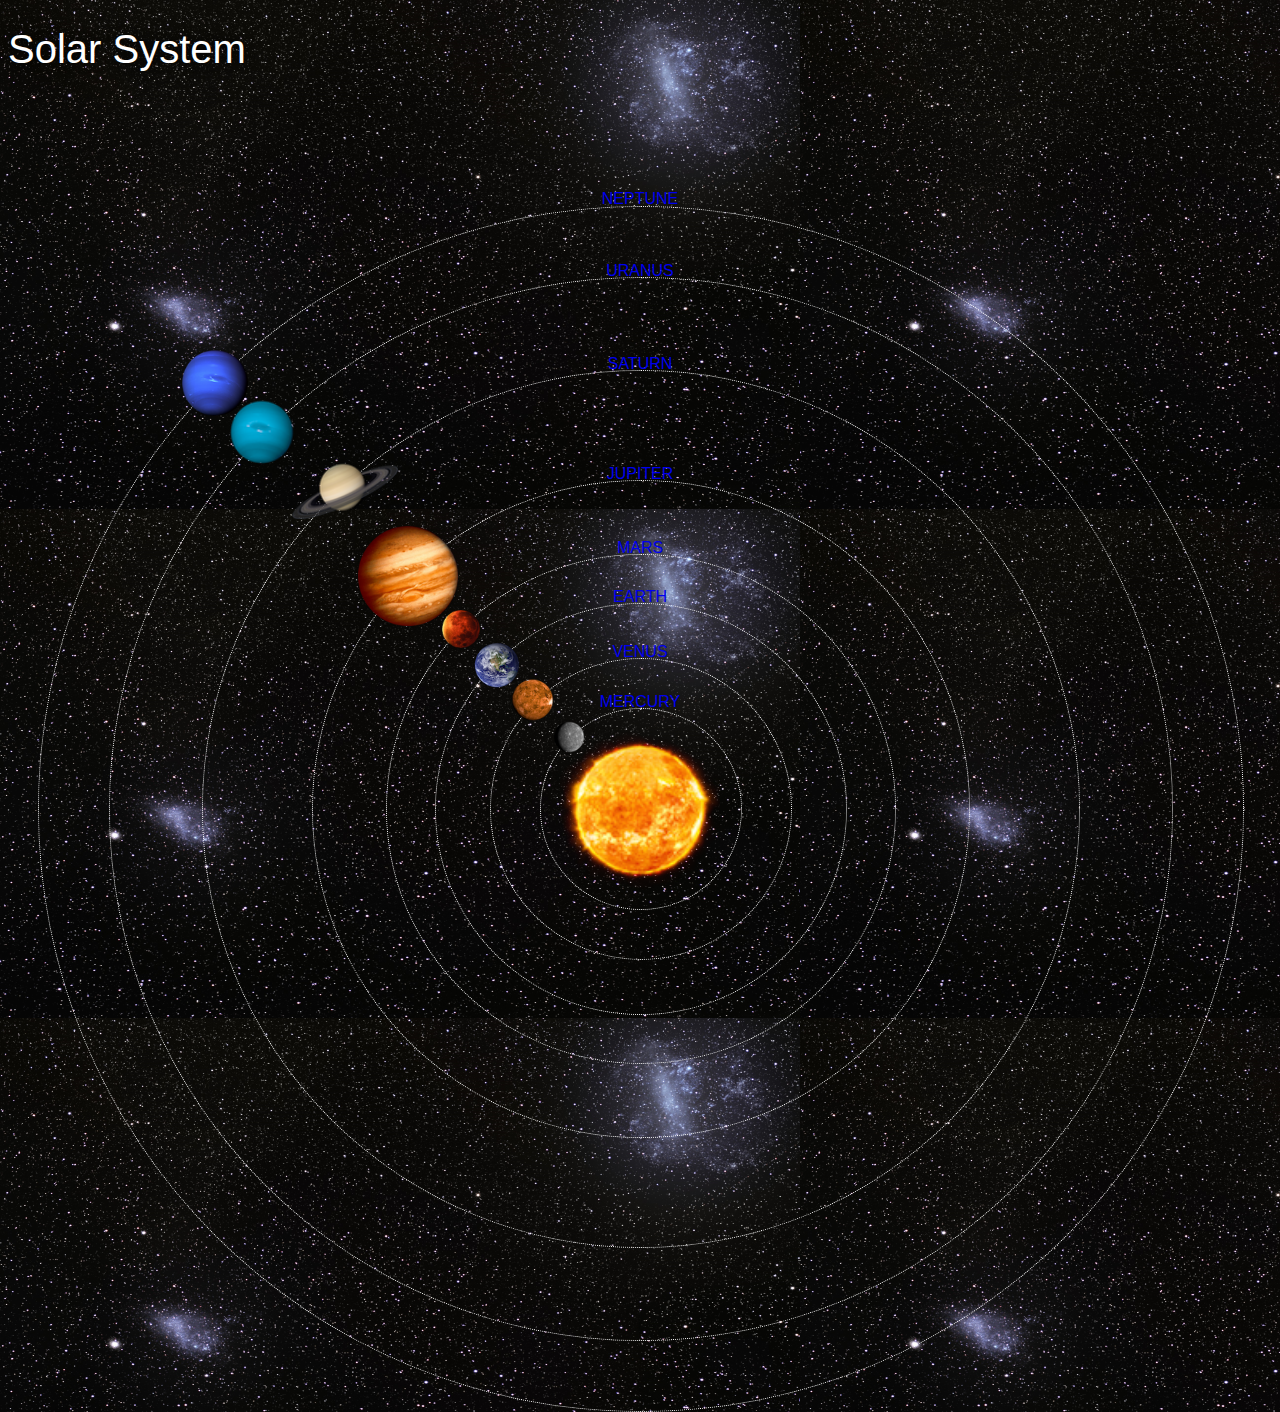
<file: index.html>
<!DOCTYPE html>
<html>
    <head>
        <title> Solar System | Home </title>
        <link rel = "stylesheet" href = "style.css">
    </head>

    <body>
        <div id = "container">              <!-- will contain all elements in the home page -->
            <h1> Solar System </h1>

            <!-- the Sun-->
            <a href = "sun.html"><img src = "images/sun.png" id = "sun"></a>               <!-- add sun img & give it an id. make the img a hyperlink that takes you to a page about each planet, in this case about the sun -->

            <!-- Neptune -->
            <div id = "neptune-orbit">                                              <!-- defines the orbit for planet neptune -->
                <a href = "neptune.html"><img src = "images/neptune.png" id = "neptune"></a>   <!-- make neptune img a hyperlink that take you to info about neptune page -->    
            </div>

            <div id = "neptune-label" class = "label-box">                          <!-- the div with the "planet(in this case "neptune")-label" id will have its own particular styling, which will apply to that specific planet. Thereafter we'll apply styling for ALL planets, thus we give these a collective div class. So the ID is unique and the class is like a common class (class is family name and planet is the species) -->
                <a href = "neptune.html"> NEPTUNE </a>
            </div>

            <!-- Uranus -->
            <div id = "uranus-orbit">
                <a href = "uranus.html"><img src = "images/uranus.png" id = "uranus"></a>
            </div>

            <div id = "uranus-label" class = "label-box">
                <a href = "uranus.html"> URANUS </a>
            </div>

            <!-- Saturn -->
            <div id = "saturn-orbit">
                <a href = "saturn.html"><img src = "images/saturn.png" id = "saturn"></a>
            </div>

            <div id = "saturn-label" class = "label-box">
                <a href = "saturn.html"> SATURN </a>
            </div>

            <!-- Jupiter -->
            <div id = "jupiter-orbit">
                <a href = "jupiter.html"><img src = "images/jupiter.png" id = "jupiter"></a>
            </div>

            <div id = "jupiter-label" class = "label-box">
                <a href = "jupiter.html"> JUPITER </a>
            </div>

            <!-- Mars -->
            <div id = "mars-orbit">
                <a href = "mars.html"><img src = "images/mars.png" id = "mars"></a>
            </div>

            <div id = "mars-label" class = "label-box">
                <a href = "mars.html"> MARS </a>
            </div>

            <!-- Earth -->
            <div id = "earth-orbit">
                <a href = "earth.html"><img src = "images/earth.png" id = "earth"></a>
            </div>

            <div id = "earth-label" class = "label-box">
                <a href = "earth.html"> EARTH </a>
            </div>

            <!-- Venus -->
            <div id = "venus-orbit">
                <a href = "venus.html"><img src = "images/venus.png" id = "venus"></a>
            </div>

            <div id = "venus-label" class = "label-box">
                <a href = "venus.html"> VENUS </a>
            </div>

            <!-- Mercury -->
            <div id = "mercury-orbit">
                <a href = "mercury.html"><img src = "images/mercury.png" id = "mercury"></a>
            </div>

            <div id = "mercury-label" class = "label-box">
                <a href = "mercury.html"> MERCURY </a>
            </div>

        </div>

    </body>
</html>
</file>
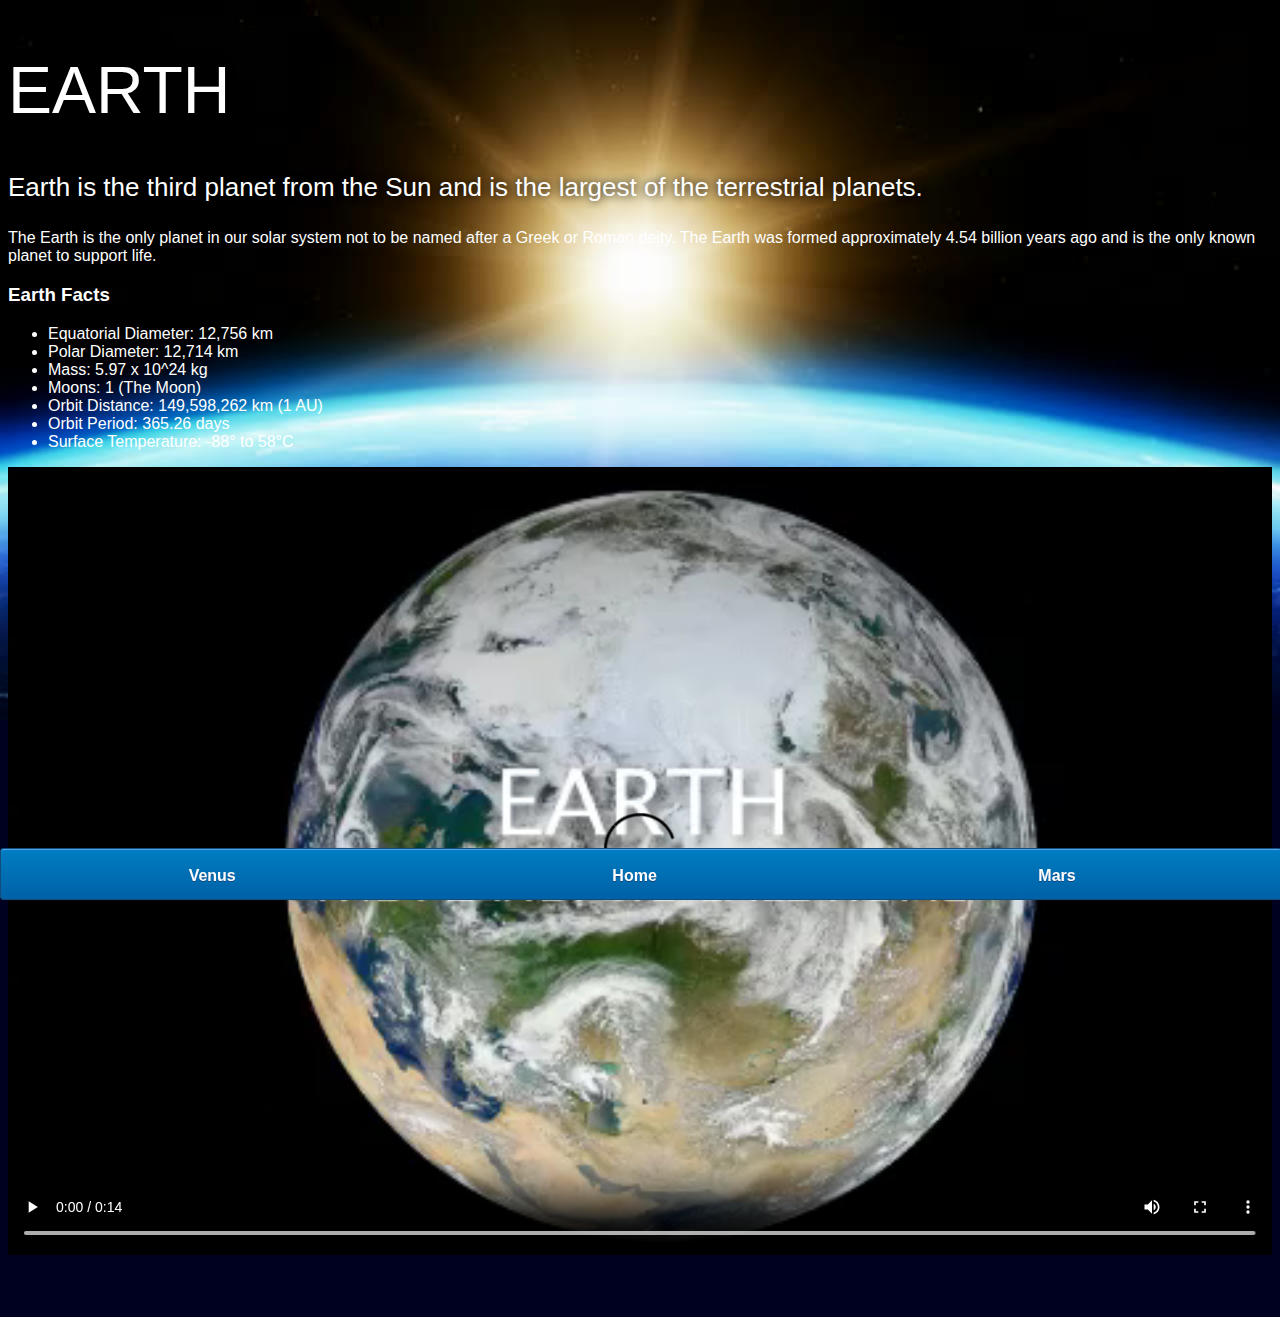
<file: earth.html>
<!DOCTYPE html>
<html>
    <head>
        <title> Solar System | Earth </title>
        <link rel = "stylesheet" href = "style-pages.css">
    </head>

    <body>
        <div id = "main">

            <div id = "content">
                
                <h1> Earth </h1>                                  
                
                <p class = "intro">                                                   <!-- we give the first paragraph a class name cos we'll be styling this paragr separately from the others (coulda also just used inline css)-->
                    Earth is the third planet from the Sun and is the largest of the 
                    terrestrial planets. 
                </p>             

                <p>
                    The Earth is the only planet in our solar system not to be named 
                    after a Greek or Roman deity. The Earth was formed approximately 4.54 
                    billion years ago and is the only known planet to support life.
                </p>

                <h3> Earth Facts </h3>

                <ul>
                    <li> Equatorial Diameter: 12,756 km </li>
                    <li> Polar Diameter: 12,714 km </li>
                    <li> Mass: 5.97 x 10^24 kg </li>
                    <li> Moons:	1 (The Moon) </li>
                    <li> Orbit Distance: 149,598,262 km (1 AU) </li>
                    <li> Orbit Period: 365.26 days </li>
                    <li> Surface Temperature: -88&deg; to 58&deg;C </li>
                </ul>
                
                <video id = "video" controls>                                       <!-- "controls" add a control panel beneath your video e.g. play button, pause button, etc-->
                    <source src = "videos/earth-video.mp4" type = "video/mp4">      <!-- add the vid from file location & indicate the video file type -->
                </video>
            </div>

            <div id = "tabs-bottom">                    <!-- Home hyperlink is in the middle, and then the first one is the planet before the current page and the last is the planet after the current page -->
                <a href = "venus.html"> Venus </a>      <!-- hyperlink to planet page before the current planet page. Cos Mercury is the 1st planet, it links to the sun, as there is no planet before mercury -->
                <a href = "index.html"> Home </a>       <!-- Home hyperlink is always in the middle -->
                <a href = "mars.html"> Mars </a>        <!-- hyperlink to planet (fursthest away from the sun) page after the current planet page -->    
            </div>

        </div>

    </body>
</html>
</file>
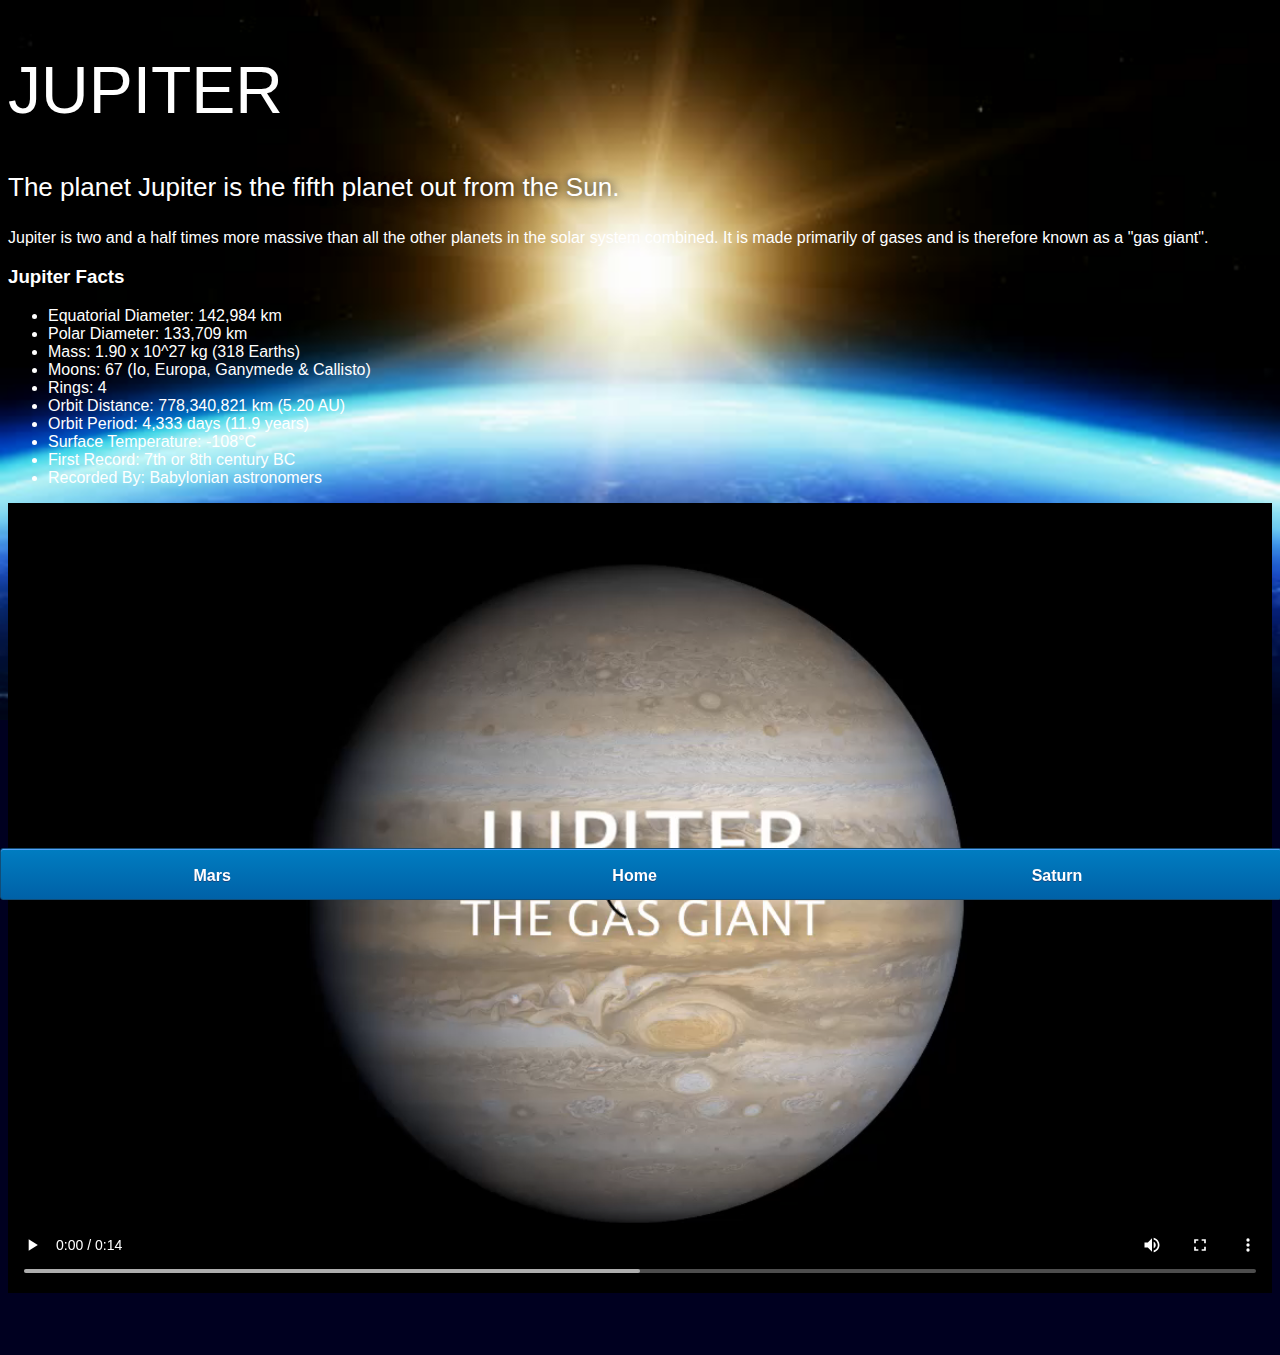
<file: jupiter.html>
<!DOCTYPE html>
<html>
    <head>
        <title> Solar System | Jupiter </title>
        <link rel = "stylesheet" href = "style-pages.css">
    </head>

    <body>
        <div id = "main">

            <div id = "content">
                
                <h1> Jupiter </h1>                                  

                <p class = "intro">                                                         <!-- we give the first paragraph a class name cos we'll be styling this paragr separately from the others (coulda also just used inline css)-->
                    The planet Jupiter is the fifth planet out from the Sun.
                </p>             

                <p>
                    Jupiter is two and a half times more massive than all the other planets 
                    in the solar system combined. It is made primarily of gases and is 
                    therefore known as a "gas giant".
                </p>

                <h3>Jupiter Facts</h3>

                <ul>
                    <li> Equatorial Diameter: 142,984 km </li>
                    <li> Polar Diameter: 133,709 km </li>
                    <li> Mass: 1.90 x 10^27 kg (318 Earths) </li>
                    <li> Moons: 67 (Io, Europa, Ganymede & Callisto) </li>
                    <li> Rings: 4 </li>
                    <li> Orbit Distance: 778,340,821 km (5.20 AU) </li>
                    <li> Orbit Period: 4,333 days (11.9 years) </li>
                    <li> Surface Temperature: -108&deg;C </li>
                    <li> First Record: 7th or 8th century BC </li>
                    <li> Recorded By: Babylonian astronomers </li>
                </ul>

                <video id = "video" controls>                                     <!-- "controls" add a control panel beneath your video e.g. play button, pause button, etc-->
                    <source src = "videos/jupiter-video.mp4" type = "video/mp4">  <!-- add the vid from file location & indicate the video file type -->
                </video>
            </div>

            <div id = "tabs-bottom">                    <!-- Home hyperlink is in the middle, and then the first one is the planet before the current page and the last is the planet after the current page -->
                <a href = "mars.html"> Mars </a>        <!-- hyperlink to planet page before the current planet page. Cos Mercury is the 1st planet, it links to the sun, as there is no planet before mercury -->
                <a href = "index.html"> Home </a>       <!-- Home hyperlink is always in the middle -->
                <a href = "saturn.html"> Saturn </a>    <!-- hyperlink to planet (fursthest away from the sun) page after the current planet page -->    
            </div>

        </div>

    </body>
</html>
</file>
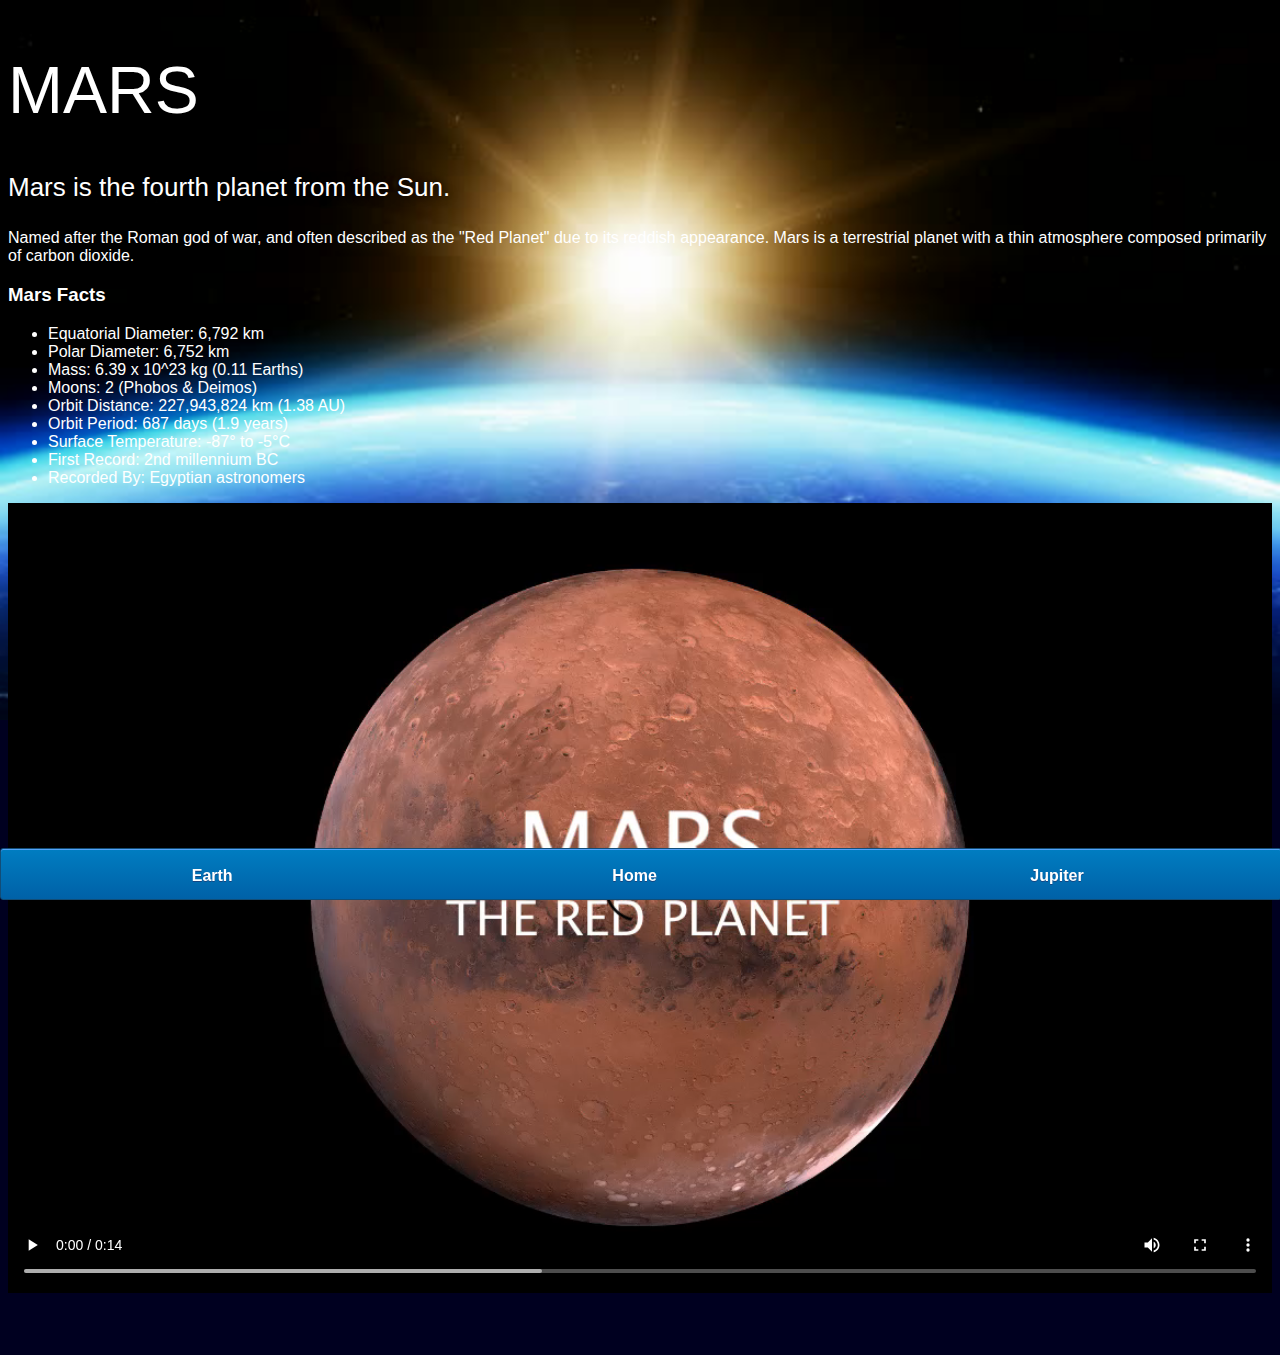
<file: mars.html>
<!DOCTYPE html>
<html>
    <head>
        <title> Solar System | Mars </title>
        <link rel = "stylesheet" href = "style-pages.css">
    </head>

    <body>
        <div id = "main">

            <div id = "content">
                
                <h1> Mars </h1>                                  

                <p class = "intro">                                                         <!-- we give the first paragraph a class name cos we'll be styling this paragr separately from the others (coulda also just used inline css)-->
                    Mars is the fourth planet from the Sun.
                </p>             

                <p>
                    Named after the Roman god of war, and often described as the "Red Planet" 
                    due to its reddish appearance. Mars is a terrestrial planet with a thin 
                    atmosphere composed primarily of carbon dioxide.
                </p>

                <h3> Mars Facts </h3>

                <ul>
                    <li> Equatorial Diameter: 6,792 km </li>
                    <li> Polar Diameter: 6,752 km </li>
                    <li> Mass: 6.39 x 10^23 kg (0.11 Earths) </li>
                    <li> Moons: 2 (Phobos & Deimos) </li>
                    <li> Orbit Distance: 227,943,824 km (1.38 AU) </li>
                    <li> Orbit Period: 687 days (1.9 years) </li>
                    <li> Surface Temperature: -87&deg; to -5&deg;C </li>
                    <li> First Record: 2nd millennium BC </li>
                    <li> Recorded By: Egyptian astronomers </li>
                </ul>

                <video id = "video" controls>                                    <!-- "controls" add a control panel beneath your video e.g. play button, pause button, etc-->
                    <source src = "videos/mars-video.mp4" type = "video/mp4">    <!-- add the vid from file location & indicate the video file type -->
                </video>
            </div>

            <div id = "tabs-bottom">                    <!-- Home hyperlink is in the middle, and then the first one is the planet before the current page and the last is the planet after the current page -->
                <a href = "earth.html"> Earth </a>      <!-- hyperlink to planet page before the current planet page. Cos Mercury is the 1st planet, it links to the sun, as there is no planet before mercury -->
                <a href = "index.html"> Home </a>       <!-- Home hyperlink is always in the middle -->
                <a href = "jupiter.html"> Jupiter </a>  <!-- hyperlink to planet (fursthest away from the sun) page after the current planet page -->    
            </div>

        </div>

    </body>
</html>
</file>
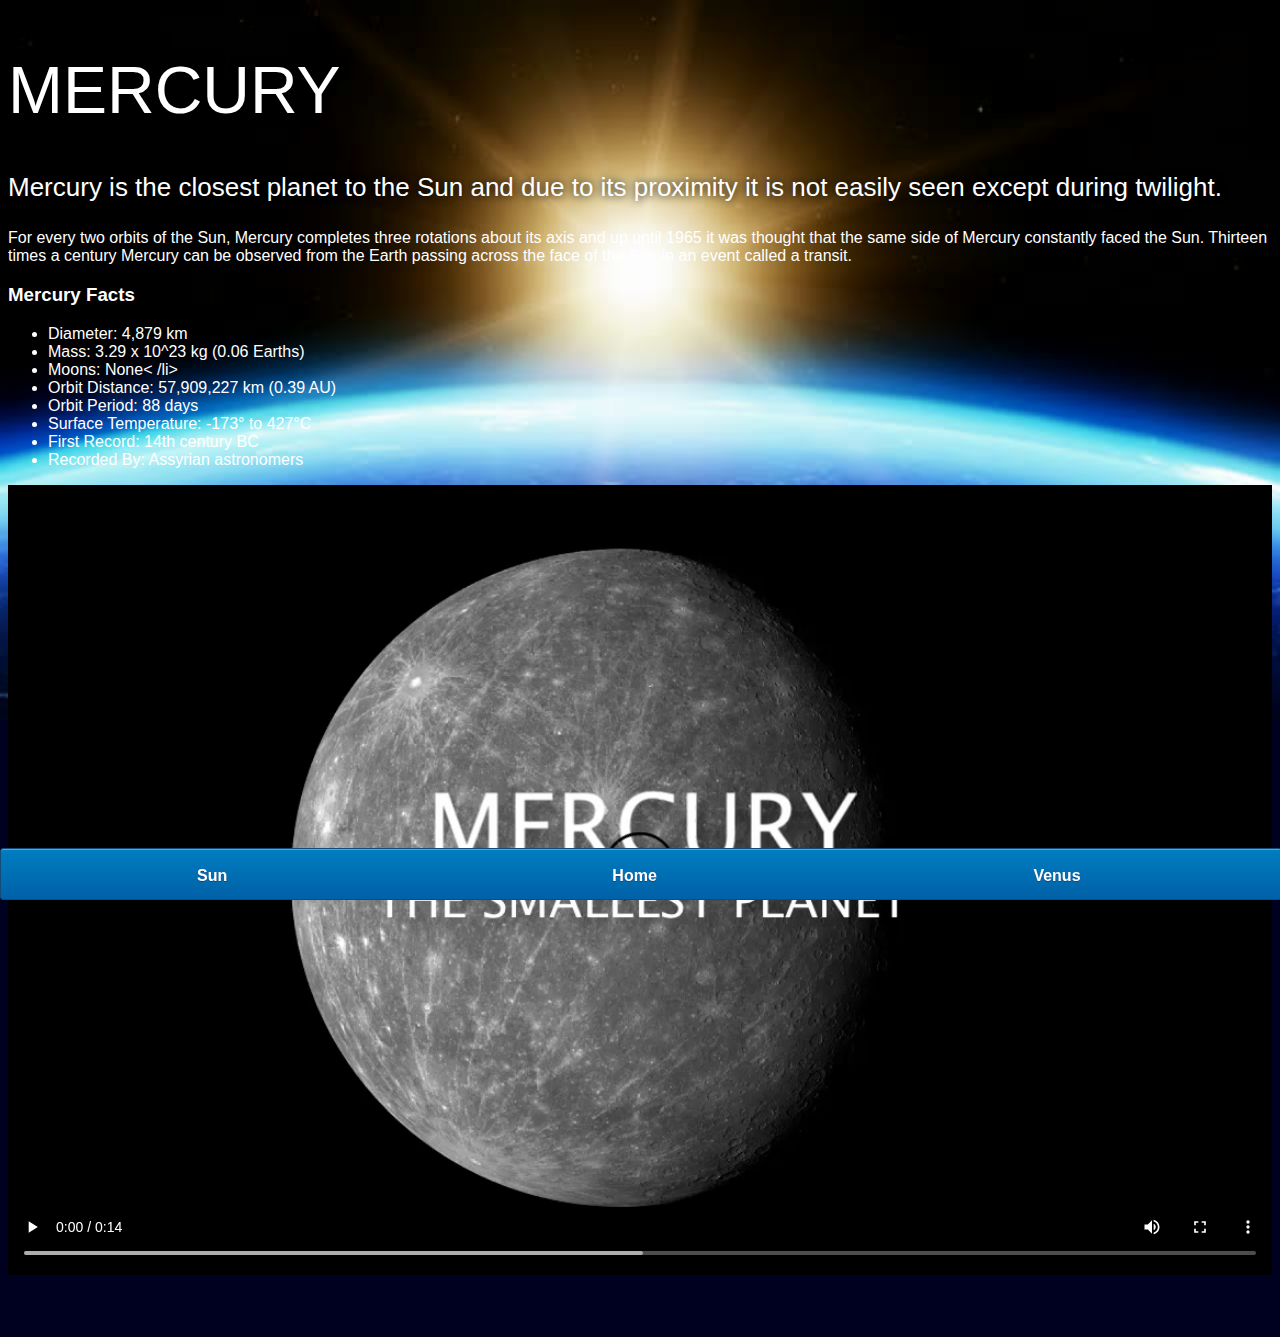
<file: mercury.html>
<!DOCTYPE html>
<html>
    <head>
        <title> Solar System | Mercury </title>
        <link rel = "stylesheet" href = "style-pages.css">
    </head>

    <body>
        <div id = "main">

            <div id = "content">
                
                <h1> Mercury </h1>                                  

                <p class = "intro">                                                         <!-- we give the first paragraph a class name cos we'll be styling this paragr separately from the others (coulda also just used inline css)-->
                    Mercury is the closest planet to the Sun and due to its proximity it 
                    is not easily seen except during twilight. 
                </p>             

                <p>
                    For every two orbits of the Sun, Mercury completes three rotations 
                    about its axis and up until 1965 it was thought that the same side of 
                    Mercury constantly faced the Sun. Thirteen times a century Mercury can 
                    be observed from the Earth passing across the face of the Sun in an event 
                    called a transit.
                </p>

                <h3> Mercury Facts </h3>

                <ul>
                    <li> Diameter: 4,879 km </li>
                    <li> Mass: 3.29 x 10^23 kg (0.06 Earths) </li>
                    <li> Moons:	None< /li>
                    <li> Orbit Distance: 57,909,227 km (0.39 AU) </li>
                    <li> Orbit Period: 88 days </li>
                    <li> Surface Temperature: -173&deg; to 427&deg;C </li>
                    <li> First Record: 14th century BC </li>
                    <li> Recorded By: Assyrian astronomers </li>
                </ul>

                <video id = "video" controls>                                       <!-- "controls" add a control panel beneath your video e.g. play button, pause button, etc-->
                    <source src = "videos/mercury-video.mp4" type = "video/mp4">    <!-- add the vid from file location & indicate the video file type -->
                </video>

            </div>

            <div id = "tabs-bottom">                    <!-- Home hyperlink is in the middle, and then the first one is the planet before the current page and the last is the planet after the current page -->
                <a href = "sun.html"> Sun </a>          <!-- hyperlink to planet page before the current planet page. Cos Mercury is the 1st planet, it links to the sun, as there is no planet before mercury -->
                <a href = "index.html"> Home </a>       <!-- Home hyperlink is always in the middle -->
                <a href = "venus.html"> Venus </a>      <!-- hyperlink to planet (fursthest away from the sun) page after the current planet page -->    
            </div>

        </div>

    </body>
</html>
</file>
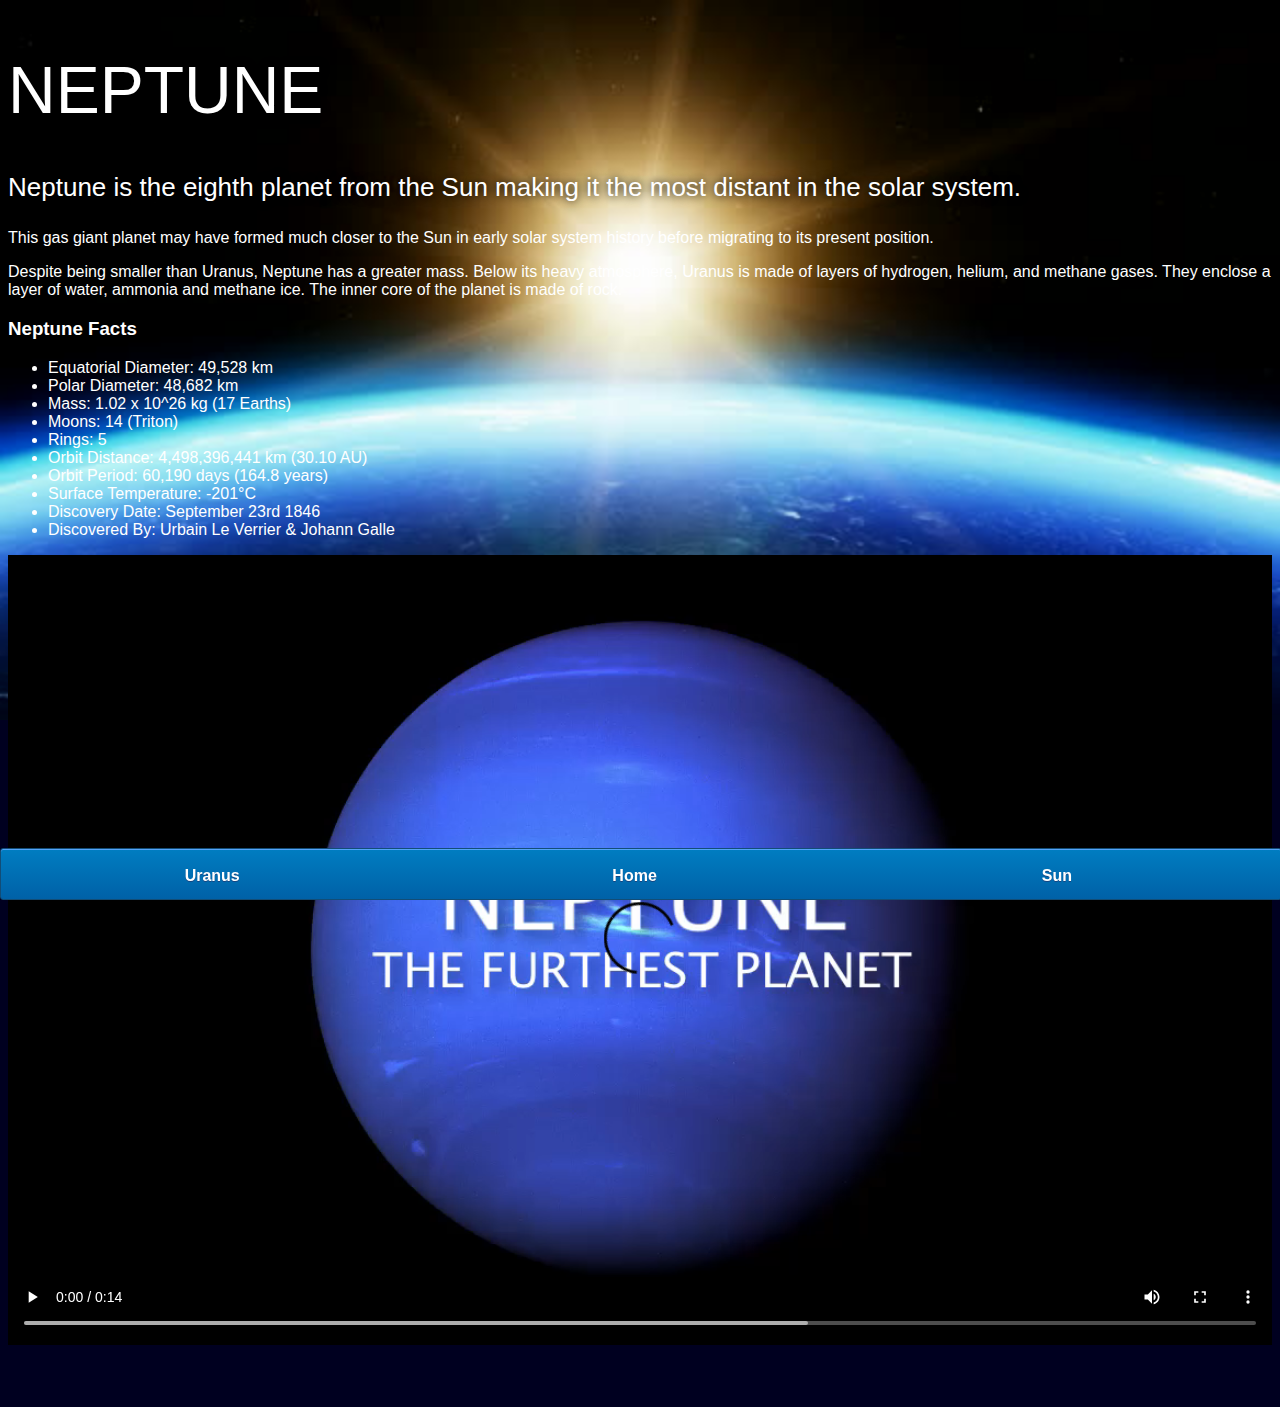
<file: neptune.html>
<!DOCTYPE html>
<html>
    <head>
        <title> Solar System | Neptune </title>
        <link rel = "stylesheet" href = "style-pages.css">
    </head>

    <body>
        <div id = "main">

            <div id = "content">
                
                <h1> Neptune </h1>                                  

                <p class = "intro">                                                         <!-- we give the first paragraph a class name cos we'll be styling this paragr separately from the others (coulda also just used inline css)-->
                    Neptune is the eighth planet from the Sun making it the most distant in 
                    the solar system.
                </p>             

                <p>
                    This gas giant planet may have formed much closer to the Sun in early 
                    solar system history before migrating to its present position.
		</p>

                <p> Despite being smaller than Uranus, Neptune has a greater mass. Below 
                    its heavy atmosphere, Uranus is made of layers of hydrogen, helium, and 
                    methane gases. They enclose a layer of water, ammonia and methane ice. 
                    The inner core of the planet is made of rock.
                </p>

                <h3> Neptune Facts </h3>

                <ul>
                    <li >Equatorial Diameter: 49,528 km </li>
                    <li> Polar Diameter: 48,682 km </li>
                    <li> Mass: 1.02 x 10^26 kg (17 Earths) </li>
                    <li> Moons: 14 (Triton) </li>
                    <li> Rings: 5 </li>
                    <li> Orbit Distance: 4,498,396,441 km (30.10 AU) </li>
                    <li> Orbit Period: 60,190 days (164.8 years) </li>
                    <li> Surface Temperature: -201&deg;C </li>
                    <li> Discovery Date: September 23rd 1846 </li>
                    <li> Discovered By: Urbain Le Verrier & Johann Galle </li>
                </ul>


                <video id = "video" controls>                                     <!-- "controls" add a control panel beneath your video e.g. play button, pause button, etc-->
                    <source src = "videos/neptune-video.mp4" type = "video/mp4">   <!-- add the vid from file location & indicate the video file type -->
                </video>
            </div>

            <div id = "tabs-bottom">                    <!-- Home hyperlink is in the middle, and then the first one is the planet before the current page and the last is the planet after the current page -->
                <a href = "uranus.html"> Uranus </a>    <!-- hyperlink to planet page before the current planet page. Cos Mercury is the 1st planet, it links to the sun, as there is no planet before mercury -->
                <a href = "index.html"> Home </a>       <!-- Home hyperlink is always in the middle -->
                <a href = "sun.html"> Sun </a>          <!-- hyperlink to planet (fursthest away from the sun) page after the current planet page -->    
            </div>

        </div>

    </body>
</html>
</file>
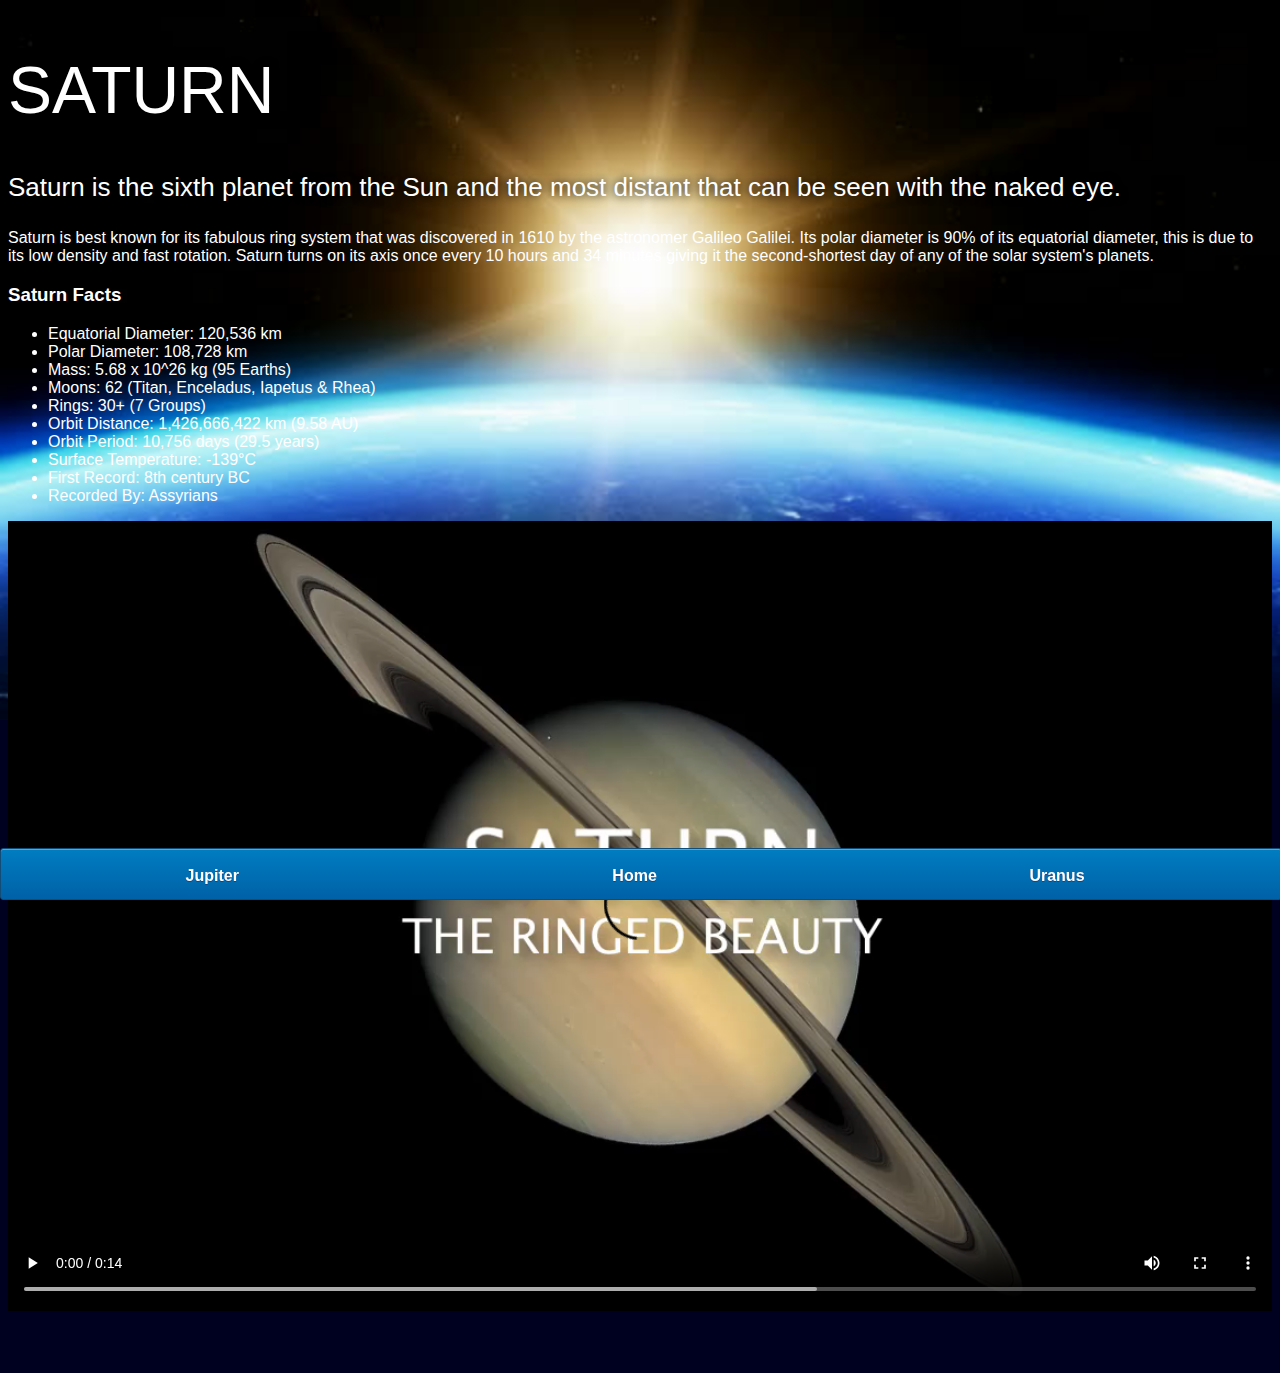
<file: saturn.html>
<!DOCTYPE html>
<html>
    <head>
        <title> Solar System | Saturn </title>
        <link rel = "stylesheet" href = "style-pages.css">
    </head>

    <body>
        <div id = "main">

            <div id = "content">
                
                <h1> Saturn </h1>                                  

                <p class = "intro">                                                         <!-- we give the first paragraph a class name cos we'll be styling this paragr separately from the others (coulda also just used inline css)-->
                    Saturn is the sixth planet from the Sun and the most distant 
                    that can be seen with the naked eye.
                </p>             

                <p>
                    Saturn is best known for its fabulous ring system that was discovered 
                    in 1610 by the astronomer Galileo Galilei. Its polar diameter is 90% of 
                    its equatorial diameter, this is due to its low density and fast rotation. 
                    Saturn turns on its axis once every 10 hours and 34 minutes giving it the 
                    second-shortest day of any of the solar system's planets.
                </p>

                <h3> Saturn Facts </h3>

                <ul>
                    <li> Equatorial Diameter: 120,536 km </li>
                    <li> Polar Diameter: 108,728 km </li>
                    <li> Mass: 5.68 x 10^26 kg (95 Earths) </li>
                    <li> Moons: 62 (Titan, Enceladus, Iapetus & Rhea) </li>
                    <li> Rings: 30+ (7 Groups) </li>
                    <li> Orbit Distance: 1,426,666,422 km (9.58 AU) </li>
                    <li> Orbit Period: 10,756 days (29.5 years) </li>
                    <li> Surface Temperature: -139&deg;C </li>
                    <li> First Record: 8th century BC </li>
                    <li> Recorded By: Assyrians </li>
                </ul>

                <video id = "video" controls>                                     <!-- "controls" add a control panel beneath your video e.g. play button, pause button, etc-->
                    <source src = "videos/saturn-video.mp4" type = "video/mp4">   <!-- add the vid from file location & indicate the video file type -->
                </video>
            </div>

            <div id = "tabs-bottom">                    <!-- Home hyperlink is in the middle, and then the first one is the planet before the current page and the last is the planet after the current page -->
                <a href = "jupiter.html"> Jupiter </a>  <!-- hyperlink to planet page before the current planet page. Cos Mercury is the 1st planet, it links to the sun, as there is no planet before mercury -->
                <a href = "index.html"> Home </a>       <!-- Home hyperlink is always in the middle -->
                <a href = "uranus.html"> Uranus </a>    <!-- hyperlink to planet (fursthest away from the sun) page after the current planet page -->    
            </div>

        </div>

    </body>
</html>
</file>
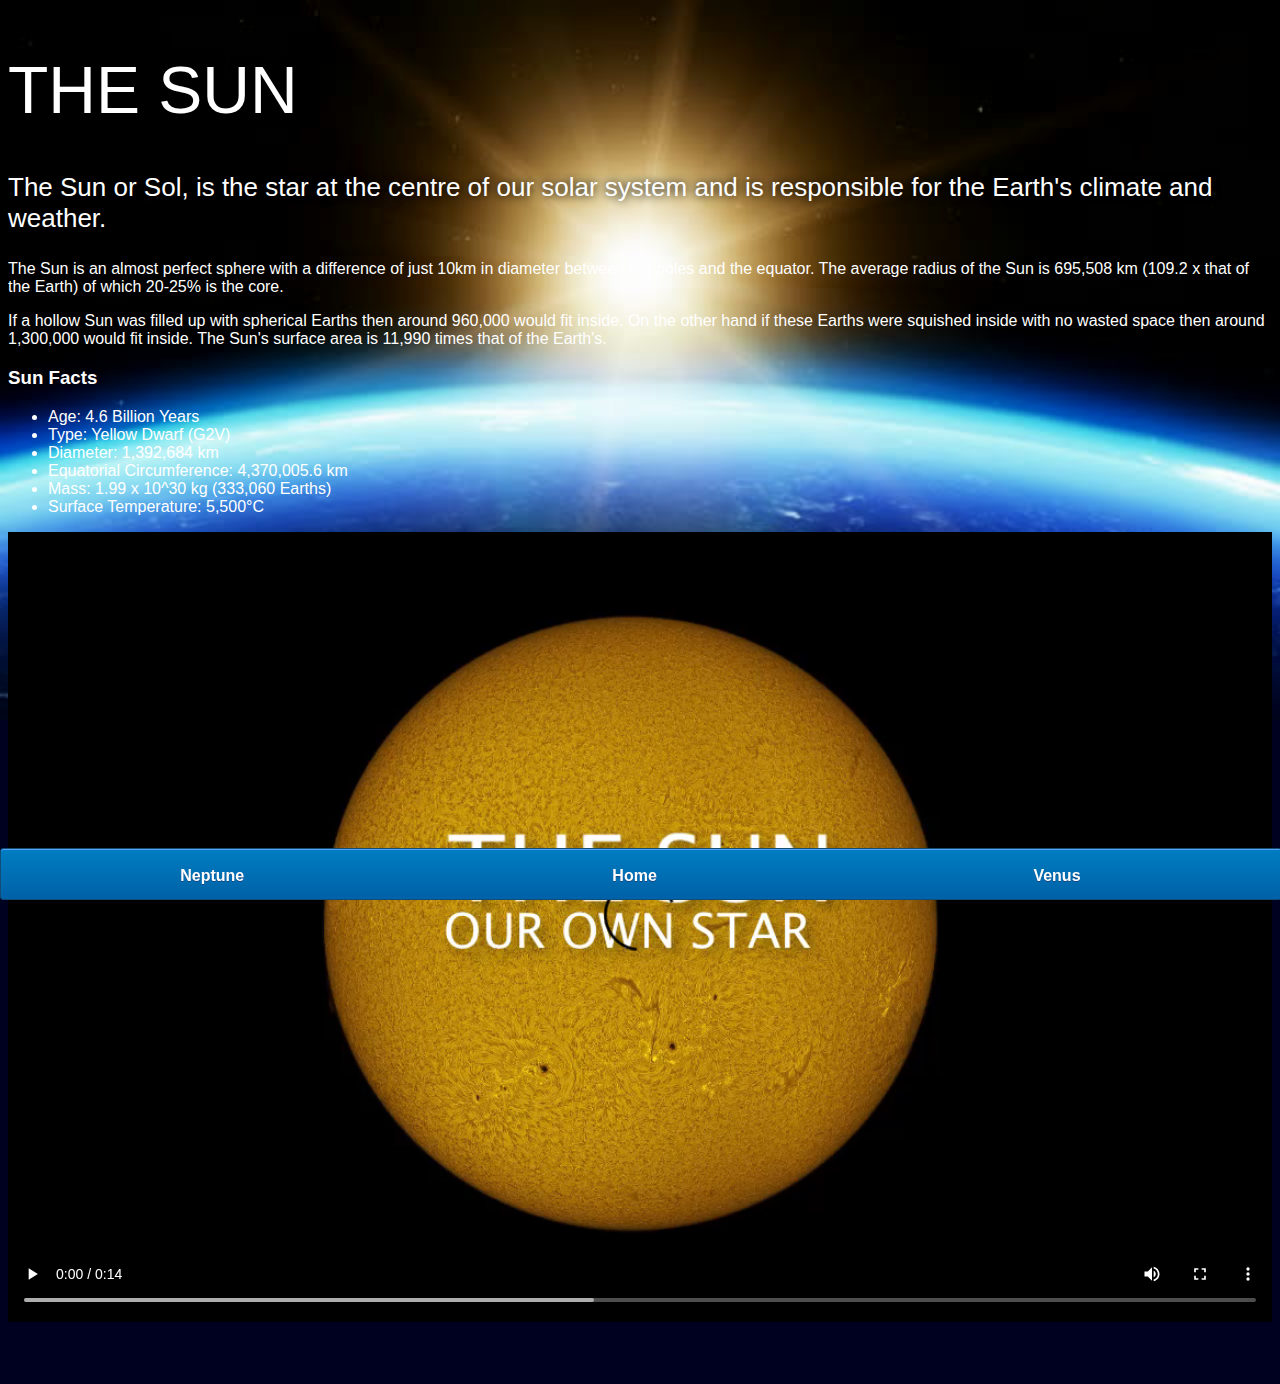
<file: sun.html>
<!DOCTYPE html>
<html>
    <head>
        <title> Solar System | Sun </title>
        <link rel = "stylesheet" href = "style-pages.css">              <!-- we use a diff stylesheet to style our indiv planet pages-->
    </head>

    <body>
        <div id = "main">

            <div id = "content">                        <!-- all content of page including text and videos-->
                <h1> The Sun </h1>

                <p class = "intro">                                                         <!-- we give the first paragraph a class name cos we'll be styling this paragr separately from the others (coulda also just used inline css)-->
                    The Sun or Sol, is the star at the centre of our solar system and is 
                    responsible for the Earth's climate and weather. 
                </p>             

                <p>
                    The Sun is an almost perfect sphere with a difference of just 10km in 
                    diameter between the poles and the equator. The average radius of the Sun 
                    is 695,508 km (109.2 x that of the Earth) of which 20-25% is the core.
                </p>

                <p>
                    If a hollow Sun was filled up with spherical Earths then around 960,000 
                    would fit inside. On the other hand if these Earths were squished inside 
                    with no wasted space then around 1,300,000 would fit inside. The Sun's 
                    surface area is 11,990 times that of the Earth's.
                </p>

                <h3> Sun Facts </h3>

                <ul>
                    <li> Age: 4.6 Billion Years </li>
                    <li> Type: Yellow Dwarf (G2V) </li>
                    <li> Diameter: 1,392,684 km </li>
                    <li> Equatorial Circumference: 4,370,005.6 km </li>
                    <li> Mass: 1.99 x 10^30 kg (333,060 Earths) </li>
                    <li> Surface Temperature: 5,500°C </li>
                </ul>

                <video id = "video" controls>                                     <!-- "controls" add a control panel beneath your video e.g. play button, pause button, etc-->
                    <source  src = "videos/sun-video.mp4" type = "video/mp4">     <!-- add the vid from file location & indicate the video file type -->
                </video>

            </div>

            <div id = "tabs-bottom">                        <!-- Home hyperlink is in the middle, and then the first one is the planet before the current page and the last is the planet after the current page -->
                <a href = "neptune.html"> Neptune </a>      <!-- hyperlink to planet page before the current planet page. Cos this is the sun page and thus it links to the last planet in the solar system, which is neptune -->
                <a href = "index.html"> Home </a>           <!-- Home hyperlink is always in the middle -->
                <a href = "venus.html"> Venus </a>          <!-- hyperlink to planet page after the current planet page -->    
            </div>

        </div>


    </body>
</html>
</file>
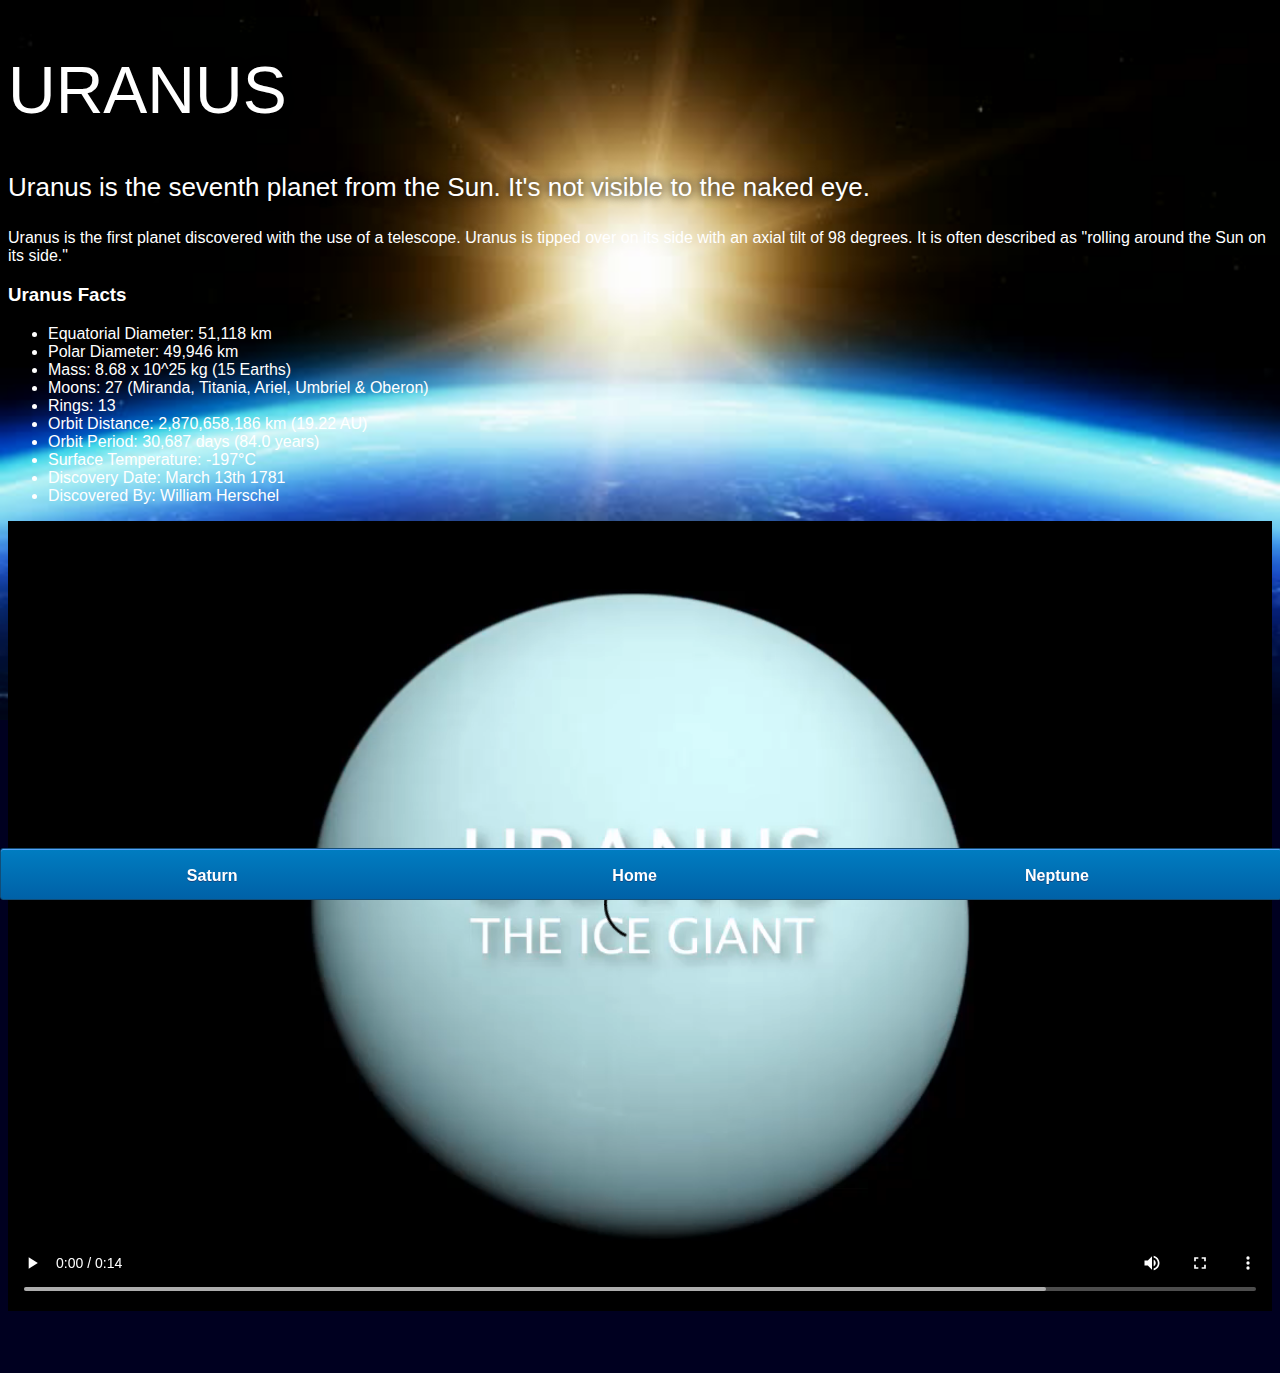
<file: uranus.html>
<!DOCTYPE html>
<html>
    <head>
        <title> Solar System | Uranus </title>
        <link rel = "stylesheet" href = "style-pages.css">
    </head>

    <body>
        <div id = "main">

            <div id = "content">
                
                <h1> Uranus </h1>                                  

                <p class = "intro">                                                         <!-- we give the first paragraph a class name cos we'll be styling this paragr separately from the others (coulda also just used inline css)-->
                    Uranus is the seventh planet from the Sun. It's not visible to the naked eye.
                </p>             

                <p>
                    Uranus is the first planet discovered with the use of a telescope. Uranus 
                    is tipped over on its side with an axial tilt of 98 degrees. It is often 
                    described as "rolling around the Sun on its side."
                </p>

                <h3> Uranus Facts </h3>

                <ul>
                    <li> Equatorial Diameter: 51,118 km </li>
                    <li> Polar Diameter: 49,946 km </li>
                    <li> Mass: 8.68 x 10^25 kg (15 Earths) </li>
                    <li> Moons:	27 (Miranda, Titania, Ariel, Umbriel & Oberon) </li>
                    <li> Rings:	13 </li>
                    <li> Orbit Distance: 2,870,658,186 km (19.22 AU) </li>
                    <li> Orbit Period: 30,687 days (84.0 years) </li>
                    <li> Surface Temperature: -197&deg;C </li>
                    <li> Discovery Date: March 13th 1781 </li>
                    <li> Discovered By:	William Herschel </li>
                </ul>

                <video id = "video" controls>                                     <!-- "controls" add a control panel beneath your video e.g. play button, pause button, etc-->
                    <source src = "videos/uranus-video.mp4" type = "video/mp4">   <!-- add the vid from file location & indicate the video file type -->
                </video>
            </div>

            <div id = "tabs-bottom">                    <!-- Home hyperlink is in the middle, and then the first one is the planet before the current page and the last is the planet after the current page -->
                <a href = "saturn.html"> Saturn </a>    <!-- hyperlink to planet page before the current planet page. Cos Mercury is the 1st planet, it links to the sun, as there is no planet before mercury -->
                <a href = "index.html"> Home </a>       <!-- Home hyperlink is always in the middle -->
                <a href = "neptune.html"> Neptune </a>  <!-- hyperlink to planet (fursthest away from the sun) page after the current planet page -->    
            </div>

        </div>

    </body>
</html>
</file>
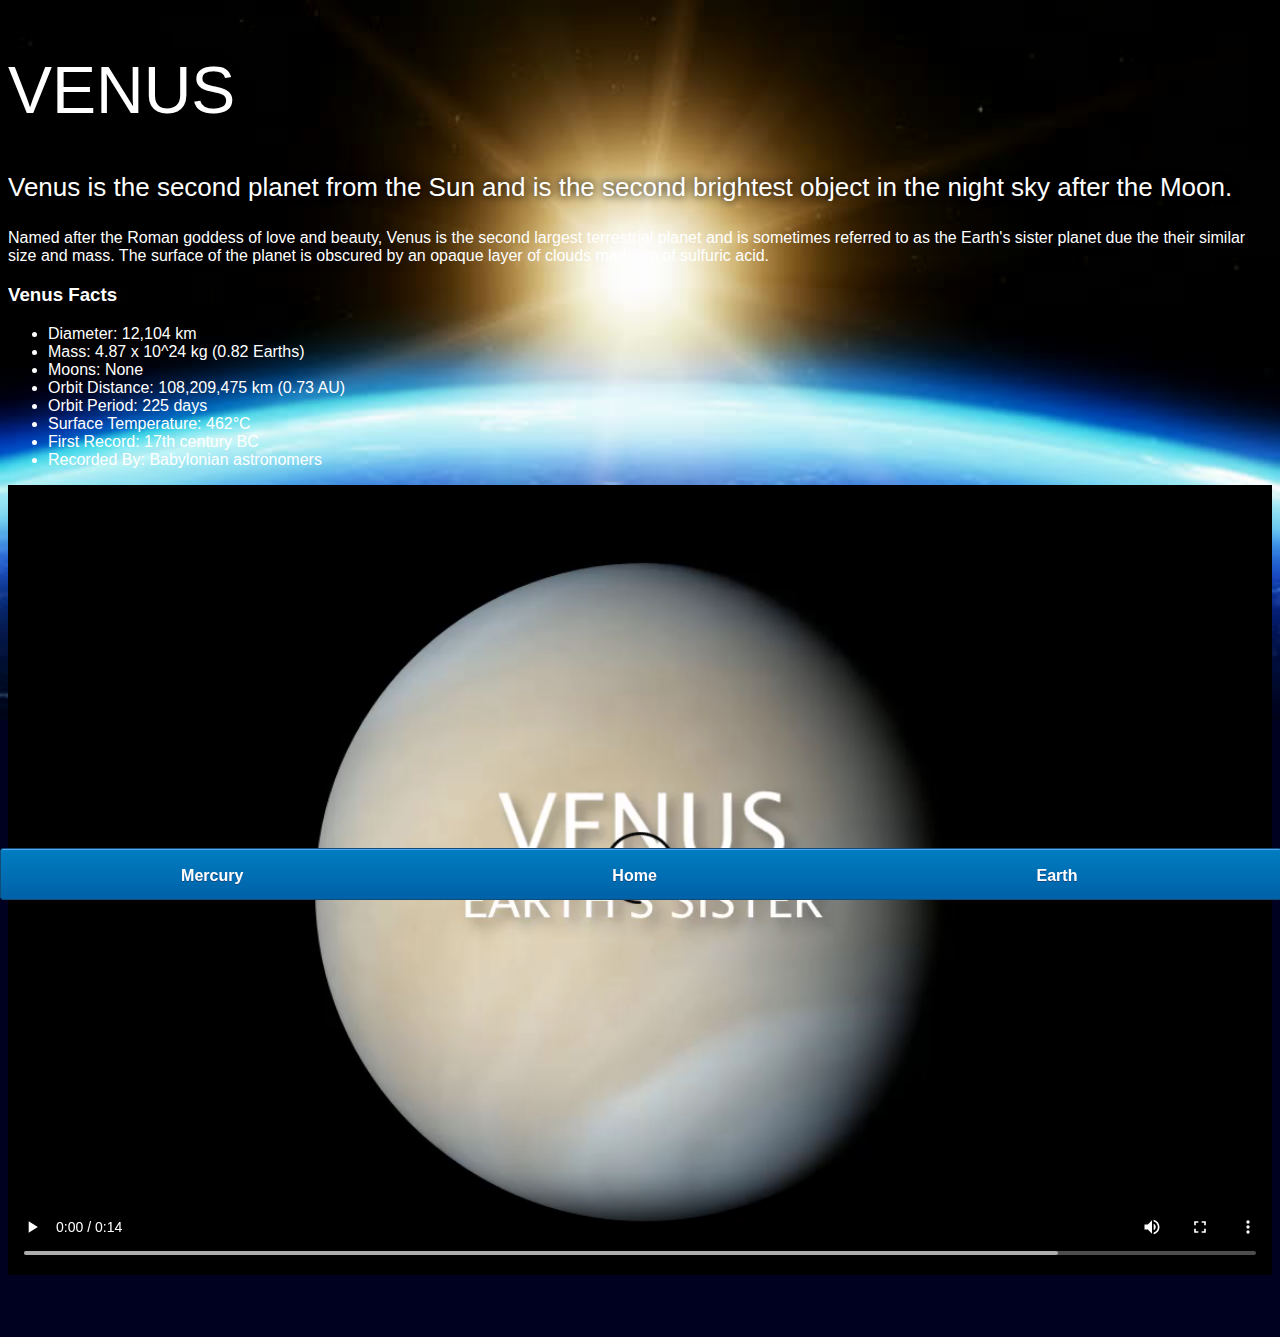
<file: venus.html>
<!DOCTYPE html>
<html>
    <head>
        <title> Solar System | Venus </title>
        <link rel = "stylesheet" href = "style-pages.css">
    </head>

    <body>
        <div id = "main">

            <div id = "content">
                
                <h1> Venus </h1>                                  <!-- we give the first paragraph a class name cos we'll be styling this paragr separately from the others (coulda also just used inline css)-->

                <p class="intro">
                    Venus is the second planet from the Sun and is the second brightest object in the night sky after the Moon. 
                </p>             

                <p>
                    Named after the Roman goddess of love and beauty, Venus is the second largest terrestrial planet and is sometimes referred to as the Earth's sister planet due the their similar size and mass. The surface of the planet is obscured by an opaque layer of clouds made up of sulfuric acid.
                </p>

                <h3>Venus Facts</h3>

                <ul>
                    <li> Diameter: 12,104 km </li>
                    <li> Mass: 4.87 x 10^24 kg (0.82 Earths) </li>
                    <li> Moons: None </li>
                    <li> Orbit Distance:	108,209,475 km (0.73 AU) </li>
                    <li> Orbit Period: 225 days </li>
                    <li> Surface Temperature: 462&deg;C </li>
                    <li> First Record: 17th century BC </li>
                    <li> Recorded By: Babylonian astronomers </li>
                </ul>

                <video id = "video" controls>                                         <!-- "controls" add a control panel beneath your video e.g. play button, pause button, etc-->
                    <source src = "videos/venus-video.mp4" type = "video/mp4">        <!-- add the vid from file location & indicate the video file type -->
                </video>
            </div>

            <div id = "tabs-bottom">                        <!-- Home hyperlink is in the middle, and then the first one is the planet before the current page and the last is the planet after the current page -->
                <a href = "mercury.html"> Mercury </a>      <!-- hyperlink to planet page before the current planet page -->
                <a href = "index.html"> Home </a>           <!-- Home hyperlink is always in the middle -->
                <a href = "earth.html"> Earth </a>          <!-- hyperlink to planet (fursthest away from the sun) page after the current planet page -->    
            </div>

        </div>

    </body>
</html>
</file>
<file: style.css>
body {
    width     : 100%;                        /* give app full width of the device's screen */
    height    : 100%;                        /* give app full width of the device's screen */
    background: url("images/space.png");
    overflow  : hidden;                      /* this means that if there's any part of the backgr img that's larger than the screen (either wider/taller than the screen), then the part that's actually overlapping the screen will be hidden, so you won't have a vertical or horizontal scrollbar displayed on the bottom or right sides */
}

h1 {
    font-family: sans-serif;
    font-weight: 100;
    font-size  : 40px;
    text-shadow: 0 0 10px #000000;        /* shadow size and colour */
    color      : white;
}

/*================ SUN ==================*/

#sun {                                  /* img of sun with "sun" id */
    position   : absolute;              /* allows us to place img at position anywhere we want on the screen based on provided screen coordinates, which follow below */
    width      : 160px;
    z-index    : 1000;                  /* sun is overlaid everything else on the screen, and any objects with a lower z-index will be layered beneath the sun img */
    bottom     : 10px;                  /* padding at bottom of screen i.e. between sun and bottom of screen */
    left       : 50%;                   /* works in conjunction with "margin-left" */
    margin-left: -80px;                 /* "left" and "margin-left" lines of code (23 & 24) will centre the sun horzontally on the screen. Note that the width of the sun img was set to 160px, so after setting the img to start at 50% from the left, which is half the screen width, we then divide the img size itself and give the img a margin on minusing 80px (i.e. 160/2 = 80px, thus -80px) */
}

/*================ NEPTUNE ==================*/

#neptune {                                                   /* img with "neptune" id */
    width            : 66px;
    height           : 66px;
    margin           : 143px;
    z-index          : 1000;
    animation        : spin-right 8s linear infinite;        /* causes neptune to spin to the right and will orbit around the sun every 8 seconds, in a linear fashion i.e. only in one (linear direction) and not back and forth and infinitely */
    -webkit-animation: spin-right 8s linear infinite;        /* NOTE: number of seconds in "animation" needs to match the number of seconds in "-webkit-animation". Also, if we reduce the number of seconds from 8 to 3s, then this means that the planet will rotate faster on its own axis */
}

/* NOTE: "spin-right" and "spin-left" is not a real css function, so we will have to tell css exactly what spin-right and spin-left actually means and what we want the function to do. Otherwise, css will just ignore these lines */

#neptune-orbit {                                        /* styling the div with the id "neptune-orbit" so that the dooted white orbit half-circle is visible */
    position         : absolute;
    width            : 1204px;
    height           : 1204px;
    bottom           : -512px;                          /* to set img below bottom of the page so that its showing a half circle and not the full complete orbit circle around the sun */
    left             : 50%;
    margin-left      : -602px;                          /* half of 1204px which is the width */
    border           : 1px dotted white;
    border-radius    : 50%;                             /* this makes our div (height + width = block) appr round rather than sqr. Read your notes on Module 5 for better understanding of values assigned to border-radius */
    animation        : spin-left 14s linear infinite;   /* the planet will take 14s to rotate/orbit around the sun */
    -webkit-animation: spin-left 14s linear infinite;   /* if we change "linear" for "alternate", it will cause the planet to complete its orbit in a clockwise direction, and once it reaches the starting pt, it will orbit around the sun in an alternate i.e. anticlockwise direction */
}

/* NOTE: "spin-right" and "spin-left" is not a real css function, so we will have to tell css exactly what spin-right and spin-left actually means and what we want the function to do. Otherwise, css will just ignore these lines */

#neptune-label {                                    /* styling specifically for the neptune label on home page */
    bottom: 692px;
}

/*================ URANUS ==================*/

#uranus {                                                   /* img with "uranus" id */
    width            : 66px;
    height           : 66px;
    margin           : 120px;
    z-index          : 1000;
    animation        : spin-right 8s linear infinite;        /* causes neptune to spin to the right and will orbit around the sun every 8 seconds, in a linear fashion i.e. only in one (linear direction) and not back and forth and infinitely */
    -webkit-animation: spin-right 8s linear infinite;        /* NOTE: number of seconds in "animation" needs to match the number of seconds in "-webkit-animation". Also, if we reduce the number of seconds from 8 to 3s, then this means that the planet will rotate faster on its own axis */
}

/* NOTE: "spin-right" and "spin-left" is not a real css function, so we will have to tell css exactly what spin-right and spin-left actually means and what we want the function to do. Otherwise, css will just ignore these lines */

#uranus-orbit {                                         /* styling the div with the id "neptune-orbit" so that the dooted white orbit half-circle is visible */
    position         : absolute;
    width            : 1062px;                          /* we reduce the orbit size for the uranus because its closer to the sun, thus will have a smaller orbit */
    height           : 1062px;                          /* we reduce the orbit size for the uranus because its closer to the sun, thus will have a smaller orbit */
    bottom           : -441px;                          /* to set img below bottom of the page so that its showing a half circle and not the full complete orbit circle around the sun */
    left             : 50%;
    margin-left      : -531px;                          /* half of 1204px which is the width */
    border           : 1px dotted white;
    border-radius    : 50%;                             /* this makes our div (height + width = block) appr round rather than sqr. Read your notes on Module 5 for better understanding of values assigned to border-radius */
    animation        : spin-left 15s linear infinite;   /* the planet will take 14s to rotate/orbit around the sun */
    -webkit-animation: spin-left 15s linear infinite;   /* if we change "linear" for "alternate", it will cause the planet to complete its orbit in a clockwise direction, and once it reaches the starting pt, it will orbit around the sun in an alternate i.e. anticlockwise direction */
}

/* NOTE: "spin-right" and "spin-left" is not a real css function, so we will have to tell css exactly what spin-right and spin-left actually means and what we want the function to do. Otherwise, css will just ignore these lines */

#uranus-label {                                    /* styling specifically for the neptune label on home page */
    bottom: 620px;
}

/*================ SATURN ==================*/

#saturn {                                                     /* img with "saturn" id */
    width            : 110px;                                 /* saturn does not have square dimensions like prev planet images, so we remove the height element and simply do not rotate the planet on its own axis */
    margin           : 85px;
    z-index          : 1000;
    animation        : spin-right 13s linear infinite;        /* causes neptune to spin to the right and will orbit around the sun every 8 seconds, in a linear fashion i.e. only in one (linear direction) and not back and forth and infinitely */
    -webkit-animation: spin-right 13s linear infinite;        /* NOTE: number of seconds in "animation" needs to match the number of seconds in "-webkit-animation". Also, if we reduce the number of seconds from 8 to 3s, then this means that the planet will rotate faster on its own axis */
}

/* NOTE: "spin-right" and "spin-left" is not a real css function, so we will have to tell css exactly what spin-right and spin-left actually means and what we want the function to do. Otherwise, css will just ignore these lines */

#saturn-orbit {                                         /* styling the div with the id "neptune-orbit" so that the dooted white orbit half-circle is visible */
    position         : absolute;
    width            : 876px;                           /* we reduce the orbit size for the uranus because its closer to the sun, thus will have a smaller orbit */
    height           : 876px;                           /* we reduce the orbit size for the uranus because its closer to the sun, thus will have a smaller orbit */
    bottom           : -348px;                          /* to set img below bottom of the page so that its showing a half circle and not the full complete orbit circle around the sun */
    left             : 50%;
    margin-left      : -438px;                          /* half of 1204px which is the width */
    border           : 1px dotted white;
    border-radius    : 50%;                             /* this makes our div (height + width = block) appr round rather than sqr. Read your notes on Module 5 for better understanding of values assigned to border-radius */
    animation        : spin-left 13s linear infinite;   /* the planet will take 14s to rotate/orbit around the sun */
    -webkit-animation: spin-left 13s linear infinite;   /* if we change "linear" for "alternate", it will cause the planet to complete its orbit in a clockwise direction, and once it reaches the starting pt, it will orbit around the sun in an alternate i.e. anticlockwise direction */
}

/* NOTE: "spin-right" and "spin-left" is not a real css function, so we will have to tell css exactly what spin-right and spin-left actually means and what we want the function to do. Otherwise, css will just ignore these lines */

#saturn-label {                                    /* styling specifically for the neptune label on home page */
    bottom: 527px;
}

/*================ JUPITER ==================*/

#jupiter {                                                    /* img with "jupiter" id */
    width            : 100px;                                 
    height           : 100px;                                 /* jupiter does not have a ring like saturn, thus planet img has square dimensions with the same height as the width */
    margin           : 45px;
    z-index          : 1000;
    animation        : spin-right 10s linear infinite;        /* causes neptune to spin to the right and will orbit around the sun every 8 seconds, in a linear fashion i.e. only in one (linear direction) and not back and forth and infinitely */
    -webkit-animation: spin-right 10s linear infinite;        /* NOTE: number of seconds in "animation" needs to match the number of seconds in "-webkit-animation". Also, if we reduce the number of seconds from 8 to 3s, then this means that the planet will rotate faster on its own axis */
}

/* NOTE: "spin-right" and "spin-left" is not a real css function, so we will have to tell css exactly what spin-right and spin-left actually means and what we want the function to do. Otherwise, css will just ignore these lines */

#jupiter-orbit {                                        /* styling the div with the id "neptune-orbit" so that the dooted white orbit half-circle is visible */
    position         : absolute;
    width            : 656px;                           /* we reduce the orbit size for the uranus because its closer to the sun, thus will have a smaller orbit */
    height           : 656px;                           /* we reduce the orbit size for the uranus because its closer to the sun, thus will have a smaller orbit */
    bottom           : -238px;                          /* to set img below bottom of the page so that its showing a half circle and not the full complete orbit circle around the sun */
    left             : 50%;
    margin-left      : -328px;                          /* half of 1204px which is the width */
    border           : 1px dotted white;
    border-radius    : 50%;                             /* this makes our div (height + width = block) appr round rather than sqr. Read your notes on Module 5 for better understanding of values assigned to border-radius */
    animation        : spin-left 10s linear infinite;   /* the planet will take 14s to rotate/orbit around the sun */
    -webkit-animation: spin-left 10s linear infinite;   /* if we change "linear" for "alternate", it will cause the planet to complete its orbit in a clockwise direction, and once it reaches the starting pt, it will orbit around the sun in an alternate i.e. anticlockwise direction */
}

/* NOTE: "spin-right" and "spin-left" is not a real css function, so we will have to tell css exactly what spin-right and spin-left actually means and what we want the function to do. Otherwise, css will just ignore these lines */

#jupiter-label {                                    /* styling specifically for the neptune label on home page */
    bottom: 417px;
}

/*================ MARS ==================*/

#mars {                                                      /* img with "mars" id */
    width            : 38px;                                 
    height           : 38px;                                 /* jupiter does not have a ring like saturn, thus planet img has square dimensions with the same height as the width */
    margin           : 55px;
    z-index          : 1000;
    animation        : spin-right 3s linear infinite;        /* causes neptune to spin to the right and will orbit around the sun every 8 seconds, in a linear fashion i.e. only in one (linear direction) and not back and forth and infinitely */
    -webkit-animation: spin-right 3s linear infinite;        /* NOTE: number of seconds in "animation" needs to match the number of seconds in "-webkit-animation". Also, if we reduce the number of seconds from 8 to 3s, then this means that the planet will rotate faster on its own axis */
}

/* NOTE: "spin-right" and "spin-left" is not a real css function, so we will have to tell css exactly what spin-right and spin-left actually means and what we want the function to do. Otherwise, css will just ignore these lines */

#mars-orbit {                                           /* styling the div with the id "neptune-orbit" so that the dooted white orbit half-circle is visible */
    position         : absolute;
    width            : 508px;                           /* we reduce the orbit size for the uranus because its closer to the sun, thus will have a smaller orbit */
    height           : 508px;                           /* we reduce the orbit size for the uranus because its closer to the sun, thus will have a smaller orbit */
    bottom           : -164px;                          /* to set img below bottom of the page so that its showing a half circle and not the full complete orbit circle around the sun */
    left             : 50%;
    margin-left      : -254px;                          /* half of 1204px which is the width */
    border           : 1px dotted white;
    border-radius    : 50%;                             /* this makes our div (height + width = block) appr round rather than sqr. Read your notes on Module 5 for better understanding of values assigned to border-radius */
    animation        : spin-left 4s linear infinite;    /* the planet will take 14s to rotate/orbit around the sun */
    -webkit-animation: spin-left 4s linear infinite;    /* if we change "linear" for "alternate", it will cause the planet to complete its orbit in a clockwise direction, and once it reaches the starting pt, it will orbit around the sun in an alternate i.e. anticlockwise direction */
}

/* NOTE: "spin-right" and "spin-left" is not a real css function, so we will have to tell css exactly what spin-right and spin-left actually means and what we want the function to do. Otherwise, css will just ignore these lines */

#mars-label {                                           /* styling specifically for the neptune label on home page */
    bottom: 343px;
}

/*================ EARTH ==================*/

#earth {                                                     /* img with "earth" id */
    width            : 50px;                                 
    height           : 50px;                                 /* jupiter does not have a ring like saturn, thus planet img has square dimensions with the same height as the width */
    margin           : 36px;
    z-index          : 1000;
    animation        : spin-right 3s linear infinite;        /* causes neptune to spin to the right and will orbit around the sun every 8 seconds, in a linear fashion i.e. only in one (linear direction) and not back and forth and infinitely */
    -webkit-animation: spin-right 3s linear infinite;        /* NOTE: number of seconds in "animation" needs to match the number of seconds in "-webkit-animation". Also, if we reduce the number of seconds from 8 to 3s, then this means that the planet will rotate faster on its own axis */
}

/* NOTE: "spin-right" and "spin-left" is not a real css function, so we will have to tell css exactly what spin-right and spin-left actually means and what we want the function to do. Otherwise, css will just ignore these lines */

#earth-orbit {                                          /* styling the div with the id "neptune-orbit" so that the dooted white orbit half-circle is visible */
    position         : absolute;
    width            : 410px;                           /* we reduce the orbit size for the uranus because its closer to the sun, thus will have a smaller orbit */
    height           : 410px;                           /* we reduce the orbit size for the uranus because its closer to the sun, thus will have a smaller orbit */
    bottom           : -115px;                          /* to set img below bottom of the page so that its showing a half circle and not the full complete orbit circle around the sun */
    left             : 50%;
    margin-left      : -205px;                          /* half of 1204px which is the width */
    border           : 1px dotted white;
    border-radius    : 50%;                             /* this makes our div (height + width = block) appr round rather than sqr. Read your notes on Module 5 for better understanding of values assigned to border-radius */
    animation        : spin-left 5s linear infinite;    /* the planet will take 14s to rotate/orbit around the sun */
    -webkit-animation: spin-left 5s linear infinite;    /* if we change "linear" for "alternate", it will cause the planet to complete its orbit in a clockwise direction, and once it reaches the starting pt, it will orbit around the sun in an alternate i.e. anticlockwise direction */
}

/* NOTE: "spin-right" and "spin-left" is not a real css function, so we will have to tell css exactly what spin-right and spin-left actually means and what we want the function to do. Otherwise, css will just ignore these lines */

#earth-label {                                           /* styling specifically for the neptune label on home page */
    bottom: 294px;
}

/*================ VENUS ==================*/

#venus {                                                     /* img with "venus" id */
    width            : 50px;                                 
    height           : 50px;                                 /* jupiter does not have a ring like saturn, thus planet img has square dimensions with the same height as the width */
    margin           : 16px;
    z-index          : 1000;
    animation        : spin-right 3s linear infinite;        /* causes neptune to spin to the right and will orbit around the sun every 8 seconds, in a linear fashion i.e. only in one (linear direction) and not back and forth and infinitely */
    -webkit-animation: spin-right 3s linear infinite;        /* NOTE: number of seconds in "animation" needs to match the number of seconds in "-webkit-animation". Also, if we reduce the number of seconds from 8 to 3s, then this means that the planet will rotate faster on its own axis */
}

/* NOTE: "spin-right" and "spin-left" is not a real css function, so we will have to tell css exactly what spin-right and spin-left actually means and what we want the function to do. Otherwise, css will just ignore these lines */
/* NOTE: venus & mercury had the lines "animation" and "-webkit-animaton" removed for some reason? (in video & given code) */

#venus-orbit {                                          /* styling the div with the id "neptune-orbit" so that the dooted white orbit half-circle is visible */
    position         : absolute;
    width            : 300px;                           /* we reduce the orbit size for the uranus because its closer to the sun, thus will have a smaller orbit */
    height           : 300px;                           /* we reduce the orbit size for the uranus because its closer to the sun, thus will have a smaller orbit */
    bottom           : -60px;                          /* to set img below bottom of the page so that its showing a half circle and not the full complete orbit circle around the sun */
    left             : 50%;
    margin-left      : -150px;                          /* half of 1204px which is the width */
    border           : 1px dotted white;
    border-radius    : 50%;                             /* this makes our div (height + width = block) appr round rather than sqr. Read your notes on Module 5 for better understanding of values assigned to border-radius */
    animation        : spin-left 4s linear infinite;    /* the planet will take 14s to rotate/orbit around the sun */
    -webkit-animation: spin-left 4s linear infinite;    /* if we change "linear" for "alternate", it will cause the planet to complete its orbit in a clockwise direction, and once it reaches the starting pt, it will orbit around the sun in an alternate i.e. anticlockwise direction */
}

/* NOTE: "spin-right" and "spin-left" is not a real css function, so we will have to tell css exactly what spin-right and spin-left actually means and what we want the function to do. Otherwise, css will just ignore these lines */

#venus-label {                                           /* styling specifically for the neptune label on home page */
    bottom: 239px;
}

/*================ MERCURY ==================*/

#mercury {                                                   /* img with "mercury" id */
    width            : 40px;                                 
    height           : 40px;                                 /* jupiter does not have a ring like saturn, thus planet img has square dimensions with the same height as the width */
    margin           : 8px;
    z-index          : 1000;
    animation        : spin-right 3s linear infinite;        /* causes neptune to spin to the right and will orbit around the sun every 8 seconds, in a linear fashion i.e. only in one (linear direction) and not back and forth and infinitely */
    -webkit-animation: spin-right 3s linear infinite;        /* NOTE: number of seconds in "animation" needs to match the number of seconds in "-webkit-animation". Also, if we reduce the number of seconds from 8 to 3s, then this means that the planet will rotate faster on its own axis */
}

/* NOTE: "spin-right" and "spin-left" is not a real css function, so we will have to tell css exactly what spin-right and spin-left actually means and what we want the function to do. Otherwise, css will just ignore these lines */
/* NOTE: venus & mercury had the lines "animation" and "-webkit-animaton" removed for some reason? (in video & given code) */

#mercury-orbit {                                        /* styling the div with the id "neptune-orbit" so that the dooted white orbit half-circle is visible */
    position         : absolute;
    z-index          : 1;                               /* why was this z-index added? */
    width            : 200px;                           /* we reduce the orbit size for the uranus because its closer to the sun, thus will have a smaller orbit */
    height           : 200px;                           /* we reduce the orbit size for the uranus because its closer to the sun, thus will have a smaller orbit */
    bottom           : -10px;                           /* to set img below bottom of the page so that its showing a half circle and not the full complete orbit circle around the sun */
    left             : 50%;
    margin-left      : -100px;                          /* half of 1204px which is the width */
    border           : 1px dotted white;
    border-radius    : 50%;                             /* this makes our div (height + width = block) appr round rather than sqr. Read your notes on Module 5 for better understanding of values assigned to border-radius */
    animation        : spin-left 2s linear infinite;    /* the planet will take 14s to rotate/orbit around the sun */
    -webkit-animation: spin-left 2s linear infinite;    /* if we change "linear" for "alternate", it will cause the planet to complete its orbit in a clockwise direction, and once it reaches the starting pt, it will orbit around the sun in an alternate i.e. anticlockwise direction */
}

/* NOTE: "spin-right" and "spin-left" is not a real css function, so we will have to tell css exactly what spin-right and spin-left actually means and what we want the function to do. Otherwise, css will just ignore these lines */

#mercury-label {                                         /* styling specifically for the neptune label on home page */
    bottom: 189px;
}

/*================ PLEASE REMOVE  ==================*/

/* remove/comment out after app modifications are complete */

/*#container {                                            /* this is to make our content smaller so we can easily see it while adding other planets and their orbits, but we will remove/comment out this once we have added that content */
/*    transform: scale(0.8, 0.8) translate(0, 700px);
} */


/*================ LABEL-BOX ==================*/

.label-box {                                            /* refers to div that we wish to apply styling for all collective planets */
    position   : absolute; 
    width      : 150px;
    left       : 50%;
    margin-left: -75px; 
    text-align : center;
    color      : white;
    font-weight: 100;
    font-family: sans-serif;
}

.label-box a {                                          /* to style the hyperlink inside the div with class label-box */
    text-decoration: none;
    padding        : 0;
    margin         : 0;
}

.label-box a:visited {                                  /* ensures that once we click on a hyperlink, it doesn't change colour. So it won't be purple if visited, and will retain it's original specified styling */ 
    color: white;                                     /* our hyperlink will remain white (and not purple) when visited */
}

/*================ ANIMATION ==================*/

/* the code to create our spin-right and spin-left animation functions that we want to apply to our planet images */

@keyframes spin-left {                                    /*  always start with "@keyframes" when working with animations. "@keyframe spin-left" means that we are now defining the spin-left animation and what exactly it will do */
    100%{                                                 
        transform        : rotate(-360deg);               /* if we change the rotation value from -360 to -180 degrees, it will only orbit around the sun halfway (180 degrees) around the sun before restarting */
        -webkit-transform: rotate(-360deg);               /* this tells css that whenever we put in spin-left as an animation style, that over 100% of the rotation (after completing 100% of the rotation/orbit)it needs to rotate 360 degrees in a negative direction i.e. anti-clockwise */
    }
}

/* NOTE: this spin-left rotation only shows the planet rotating around the sun, and not spinning on its own axis as it should */

@keyframes spin-right {                                   /* this enables the planet to spin on its own axis while the code above (lines 95—100) enables the animation of rotating/orbiting around the sun */
    100% {
        transform        : rotate(360deg);
        -webkit-transform: rotate(360deg);
    }
}
</file>
<file: style-pages.css>
body {
    margin           : 0;
    padding          : 0;
    width            : 100%;
    background-color : #000020;
    font-family      : sans-serif;
    background-image : url("images/earth-sunrise.jpg");
    background-repeat: no-repeat;
    background-size  : 100%;                                  /* the img will take up the full background of the body */
    color            : white;
}

h1{
    font-weight   : 100;
    font-size     : 66px;
    text-shadow   : 0 0 10px black;
    text-transform: uppercase;                               /* heading text will always be in uppercase even if coded in lowercase in html */
}

p.intro {
    font-size  : 26px;
    font-weight: 200;
    text-shadow: 0 0 10px black;
}

#content {                                                  /* styling the div with all content about the sun, including the paragra text & the video */
    margin-bottom: 50px;                                    /* to accomodates the bottom tab at the bottom of the screen below the video */
    padding      : 8px;
}

#video {
    width: 100%;                                            /* so that vid always take up 100% screen width */
}

/* ============ BOTTOM TABS ============== */

#tabs-bottom {
    position: fixed;
    bottom  : 0;                            /* ensures that tabs are fixed to bottom of page */
    left    : 0;                            /* ensures that tabs are fixed to left of page */
    z-index : 500;                          /* so that when you scroll down, the content will scroll underneath the bottom tabs */
    display : inline-block;                 /* allows us to define width and height, which we will specify below */
    width   : 100%;
    height  : 50px;

    box-shadow   : inset 0px 1px 0px 0px #54A3F7;              /* shadow apprs inwardly rather than outward */
    background   : linear-gradient(#007DC1, #0061A7);        /* will have a gradient color backgr (as opposed to a circular gradient fill) */
    border-radius: 3px;
    border       : 1px solid #124D77;
}

#tabs-bottom a {                                    /* to style hyperlinks in bottom tab */
    float          : left;
    display        : block;                         /* allows us to specify with & height of the hyerlinks which now have a block/sqr dimensions */
    width          : 33%;                           /* split the screen in 3 cos theyre 3 hyperlinks in the bottom tab */
    height         : 35px;
    font-weight    : 700;
    color          : white;
    text-align     : center;
    text-decoration: none;
    text-shadow    : 0px 1px 0px #154682;
    padding-top    : 18px;

}
</file>
